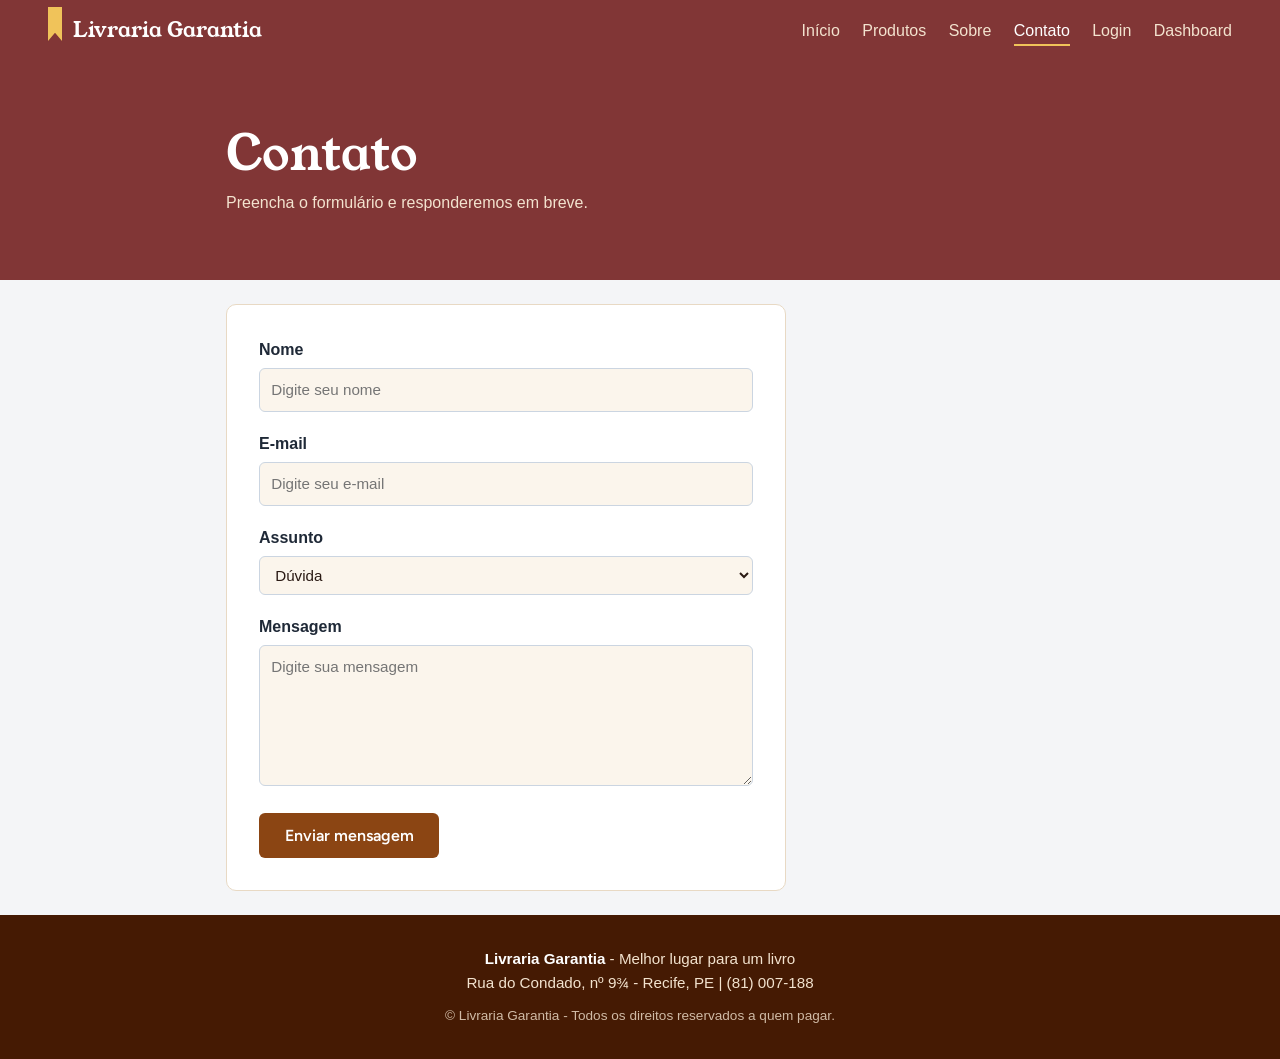
<file: contato.html>
<!DOCTYPE html>
<html lang="pt-BR">
<head>
  <meta charset="UTF-8">
  <meta name="viewport" content="width=device-width, initial-scale=1.0">
  <title>Contato | Livraria Garantia</title>
  <link rel="preconnect" href="https://fonts.googleapis.com">
  <link rel="preconnect" href="https://fonts.gstatic.com" crossorigin>
  <link href="https://fonts.googleapis.com/css2?family=Figtree:wght@400;600&family=Young+Serif&display=swap" rel="stylesheet">
  <link rel="stylesheet" href="css/css.css">
</head>
<body>
  <header class="navbar">
    <a class="logo" href="index.html"><span class="marca" aria-hidden="true"></span>Livraria Garantia</a>
    <nav aria-label="Principal"><ul class="nav-links"><li><a href="index.html">Início</a></li><li><a href="produto.html">Produtos</a></li><li><a href="sobre.html">Sobre</a></li><li><a href="contato.html" aria-current="page">Contato</a></li><li><a href="login.html">Login</a></li><li><a href="dashboard.html">Dashboard</a></li></ul></nav>
  </header>
  <section class="page-header"><div class="container"><h1>Contato</h1><p>Preencha o formulário e responderemos em breve.</p></div></section>
  <main class="container">
    <div class="formulario-container">
      <form action="#" method="post">
        <div class="form-group">
          <label for="nome">Nome</label>
          <input type="text" id="nome" name="nome" placeholder="Digite seu nome" autocomplete="name" required>
        </div>
        <div class="form-group">
          <label for="email">E-mail</label>
          <input type="email" id="email" name="email" placeholder="Digite seu e-mail" autocomplete="email" required>
        </div>
        <div class="form-group">
          <label for="assunto">Assunto</label>
          <select id="assunto" name="assunto">
            <option value="duvida">Dúvida</option>
            <option value="sugestao">Sugestão</option>
            <option value="outros">Outros</option>
          </select>
        </div>
        <div class="form-group">
          <label for="mensagem">Mensagem</label>
          <textarea id="mensagem" name="mensagem" rows="5" placeholder="Digite sua mensagem" required></textarea>
        </div>
        <button type="submit" class="btn">Enviar mensagem</button>
      </form>
    </div>
  </main>
  <footer class="footer">
    <div class="footer-content">
      <p><strong>Livraria Garantia</strong> - Melhor lugar para um livro</p>
      <p>Rua do Condado, nº 9¾ - Recife, PE | (81) 007-188</p>
      <p class="copyright">&copy; Livraria Garantia - Todos os direitos reservados a quem pagar.</p>
    </div>
  </footer>
</body>
</html>
</file>
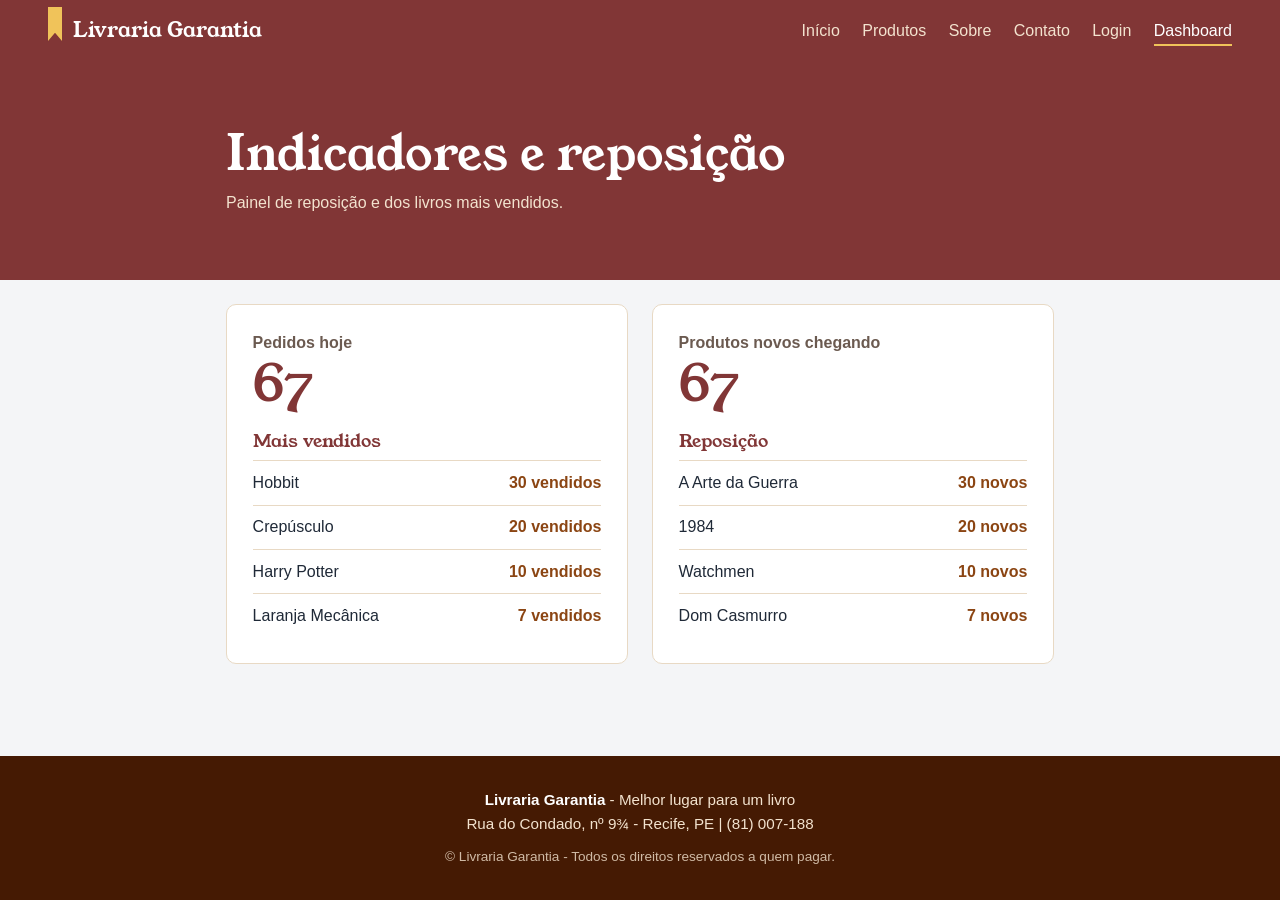
<file: dashboard.html>
<!DOCTYPE html>
<html lang="pt-BR">
<head>
  <meta charset="UTF-8">
  <meta name="viewport" content="width=device-width, initial-scale=1.0">
  <title>Dashboard | Livraria Garantia</title>
  <link rel="preconnect" href="https://fonts.googleapis.com">
  <link rel="preconnect" href="https://fonts.gstatic.com" crossorigin>
  <link href="https://fonts.googleapis.com/css2?family=Figtree:wght@400;600&family=Young+Serif&display=swap" rel="stylesheet">
  <link rel="stylesheet" href="css/css.css">
</head>
<body>
  <header class="navbar">
    <a class="logo" href="index.html"><span class="marca" aria-hidden="true"></span>Livraria Garantia</a>
    <nav aria-label="Principal"><ul class="nav-links"><li><a href="index.html">Início</a></li><li><a href="produto.html">Produtos</a></li><li><a href="sobre.html">Sobre</a></li><li><a href="contato.html">Contato</a></li><li><a href="login.html">Login</a></li><li><a href="dashboard.html" aria-current="page">Dashboard</a></li></ul></nav>
  </header>
  <section class="page-header"><div class="container"><h1>Indicadores e reposição</h1><p>Painel de reposição e dos livros mais vendidos.</p></div></section>
  <main class="container">
    <div class="grid-indicadores">
      <article class="card-indicador">
        <span class="label">Pedidos hoje</span>
        <span class="valor">67</span>
        <h4>Mais vendidos</h4>
        <ul><li><span>Hobbit</span><b>30 vendidos</b></li><li><span>Crepúsculo</span><b>20 vendidos</b></li><li><span>Harry Potter</span><b>10 vendidos</b></li><li><span>Laranja Mecânica</span><b>7 vendidos</b></li></ul>
      </article>
      <article class="card-indicador">
        <span class="label">Produtos novos chegando</span>
        <span class="valor">67</span>
        <h4>Reposição</h4>
        <ul><li><span>A Arte da Guerra</span><b>30 novos</b></li><li><span>1984</span><b>20 novos</b></li><li><span>Watchmen</span><b>10 novos</b></li><li><span>Dom Casmurro</span><b>7 novos</b></li></ul>
      </article>
    </div>
  </main>
  <footer class="footer">
    <div class="footer-content">
      <p><strong>Livraria Garantia</strong> - Melhor lugar para um livro</p>
      <p>Rua do Condado, nº 9¾ - Recife, PE | (81) 007-188</p>
      <p class="copyright">&copy; Livraria Garantia - Todos os direitos reservados a quem pagar.</p>
    </div>
  </footer>
</body>
</html>
</file>
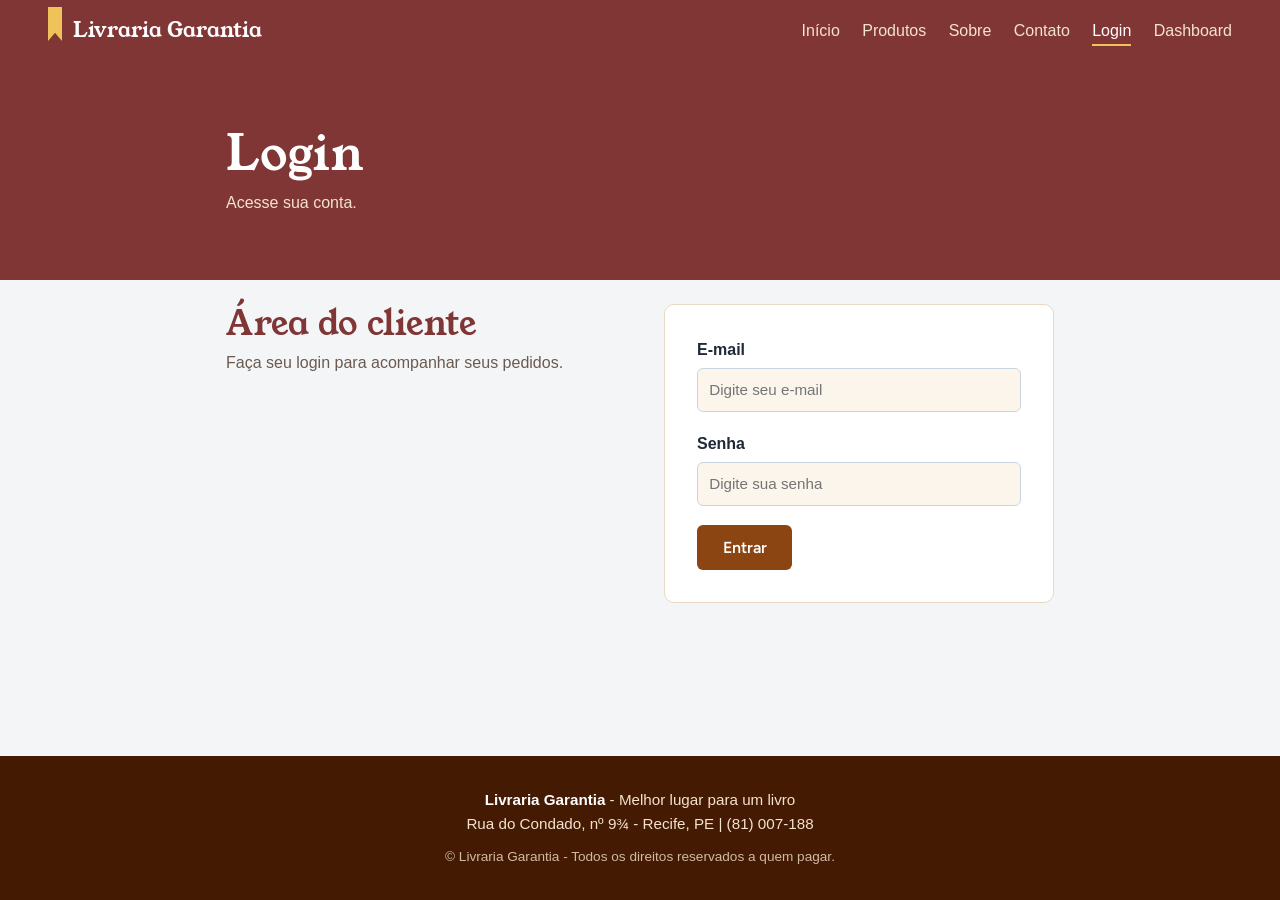
<file: login.html>
<!DOCTYPE html>
<html lang="pt-BR">
<head>
  <meta charset="UTF-8">
  <meta name="viewport" content="width=device-width, initial-scale=1.0">
  <title>Login | Livraria Garantia</title>
  <link rel="preconnect" href="https://fonts.googleapis.com">
  <link rel="preconnect" href="https://fonts.gstatic.com" crossorigin>
  <link href="https://fonts.googleapis.com/css2?family=Figtree:wght@400;600&family=Young+Serif&display=swap" rel="stylesheet">
  <link rel="stylesheet" href="css/css.css">
</head>
<body>
  <header class="navbar">
    <a class="logo" href="index.html"><span class="marca" aria-hidden="true"></span>Livraria Garantia</a>
    <nav aria-label="Principal"><ul class="nav-links"><li><a href="index.html">Início</a></li><li><a href="produto.html">Produtos</a></li><li><a href="sobre.html">Sobre</a></li><li><a href="contato.html">Contato</a></li><li><a href="login.html" aria-current="page">Login</a></li><li><a href="dashboard.html">Dashboard</a></li></ul></nav>
  </header>
  <section class="page-header"><div class="container"><h1>Login</h1><p>Acesse sua conta.</p></div></section>
  <main class="container">
    <div class="login-grid">
      <div class="painel-cliente">
        <h2>Área do cliente</h2>
        <p class="subtitle">Faça seu login para acompanhar seus pedidos.</p>
      </div>
      <div class="formulario-container">
        <form action="#" method="post">
          <div class="form-group">
          <label for="email">E-mail</label>
          <input type="email" id="email" name="email" placeholder="Digite seu e-mail" autocomplete="email" required>
        </div>
        <div class="form-group">
          <label for="senha">Senha</label>
          <input type="password" id="senha" name="senha" placeholder="Digite sua senha" autocomplete="current-password" required>
        </div>
          <button type="submit" class="btn">Entrar</button>
        </form>
      </div>
    </div>
  </main>
  <footer class="footer">
    <div class="footer-content">
      <p><strong>Livraria Garantia</strong> - Melhor lugar para um livro</p>
      <p>Rua do Condado, nº 9¾ - Recife, PE | (81) 007-188</p>
      <p class="copyright">&copy; Livraria Garantia - Todos os direitos reservados a quem pagar.</p>
    </div>
  </footer>
</body>
</html>
</file>
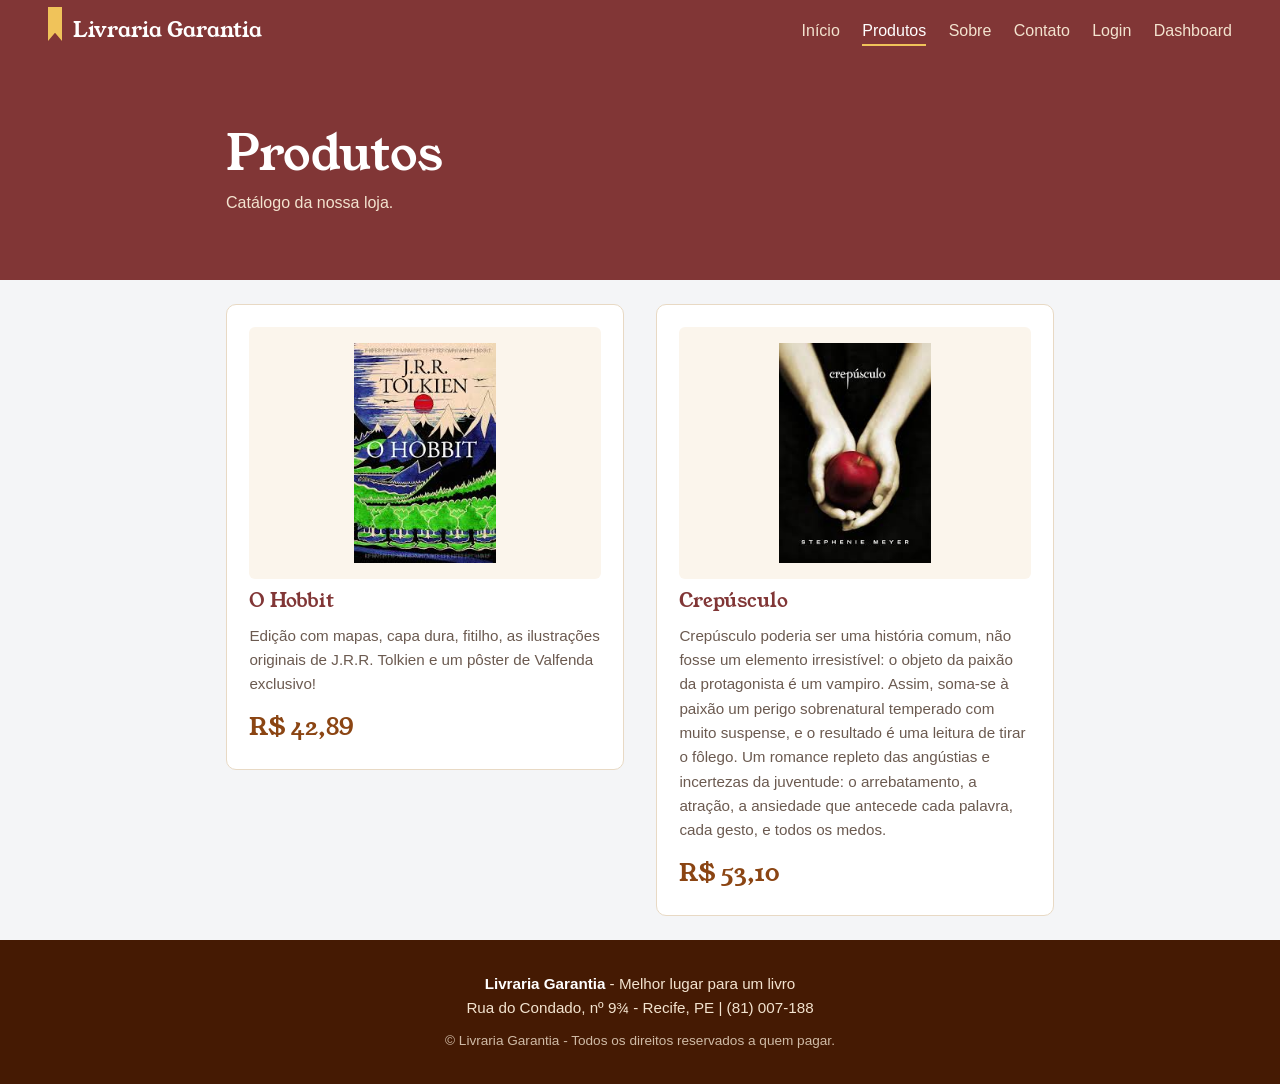
<file: produto.html>
<!DOCTYPE html>
<html lang="pt-BR">
<head>
  <meta charset="UTF-8">
  <meta name="viewport" content="width=device-width, initial-scale=1.0">
  <title>Produtos | Livraria Garantia</title>
  <link rel="preconnect" href="https://fonts.googleapis.com">
  <link rel="preconnect" href="https://fonts.gstatic.com" crossorigin>
  <link href="https://fonts.googleapis.com/css2?family=Figtree:wght@400;600&family=Young+Serif&display=swap" rel="stylesheet">
  <link rel="stylesheet" href="css/css.css">
</head>
<body>
  <header class="navbar">
    <a class="logo" href="index.html"><span class="marca" aria-hidden="true"></span>Livraria Garantia</a>
    <nav aria-label="Principal"><ul class="nav-links"><li><a href="index.html">Início</a></li><li><a href="produto.html" aria-current="page">Produtos</a></li><li><a href="sobre.html">Sobre</a></li><li><a href="contato.html">Contato</a></li><li><a href="login.html">Login</a></li><li><a href="dashboard.html">Dashboard</a></li></ul></nav>
  </header>
  <section class="page-header"><div class="container"><h1>Produtos</h1><p>Catálogo da nossa loja.</p></div></section>
  <main class="container">
    <div class="grid-produtos">
      <article class="card-produto">
        <div class="capa"><img src="img/hobbit.jpg" alt="Capa do livro O Hobbit" loading="lazy"></div>
        <h3>O Hobbit</h3>
        <p class="descricao">Edição com mapas, capa dura, fitilho, as ilustrações originais de J.R.R. Tolkien e um pôster de Valfenda exclusivo!</p>
        <span class="preco">R$ 42,89</span>
      </article>
      <article class="card-produto">
        <div class="capa"><img src="img/crepusculo.jpg" alt="Capa do livro Crepúsculo" loading="lazy"></div>
        <h3>Crepúsculo</h3>
        <p class="descricao">Crepúsculo poderia ser uma história comum, não fosse um elemento irresistível: o objeto da paixão da protagonista é um vampiro. Assim, soma-se à paixão um perigo sobrenatural temperado com muito suspense, e o resultado é uma leitura de tirar o fôlego. Um romance repleto das angústias e incertezas da juventude: o arrebatamento, a atração, a ansiedade que antecede cada palavra, cada gesto, e todos os medos.</p>
        <span class="preco">R$ 53,10</span>
      </article>
    </div>
  </main>
  <footer class="footer">
    <div class="footer-content">
      <p><strong>Livraria Garantia</strong> - Melhor lugar para um livro</p>
      <p>Rua do Condado, nº 9¾ - Recife, PE | (81) 007-188</p>
      <p class="copyright">&copy; Livraria Garantia - Todos os direitos reservados a quem pagar.</p>
    </div>
  </footer>
</body>
</html>
</file>
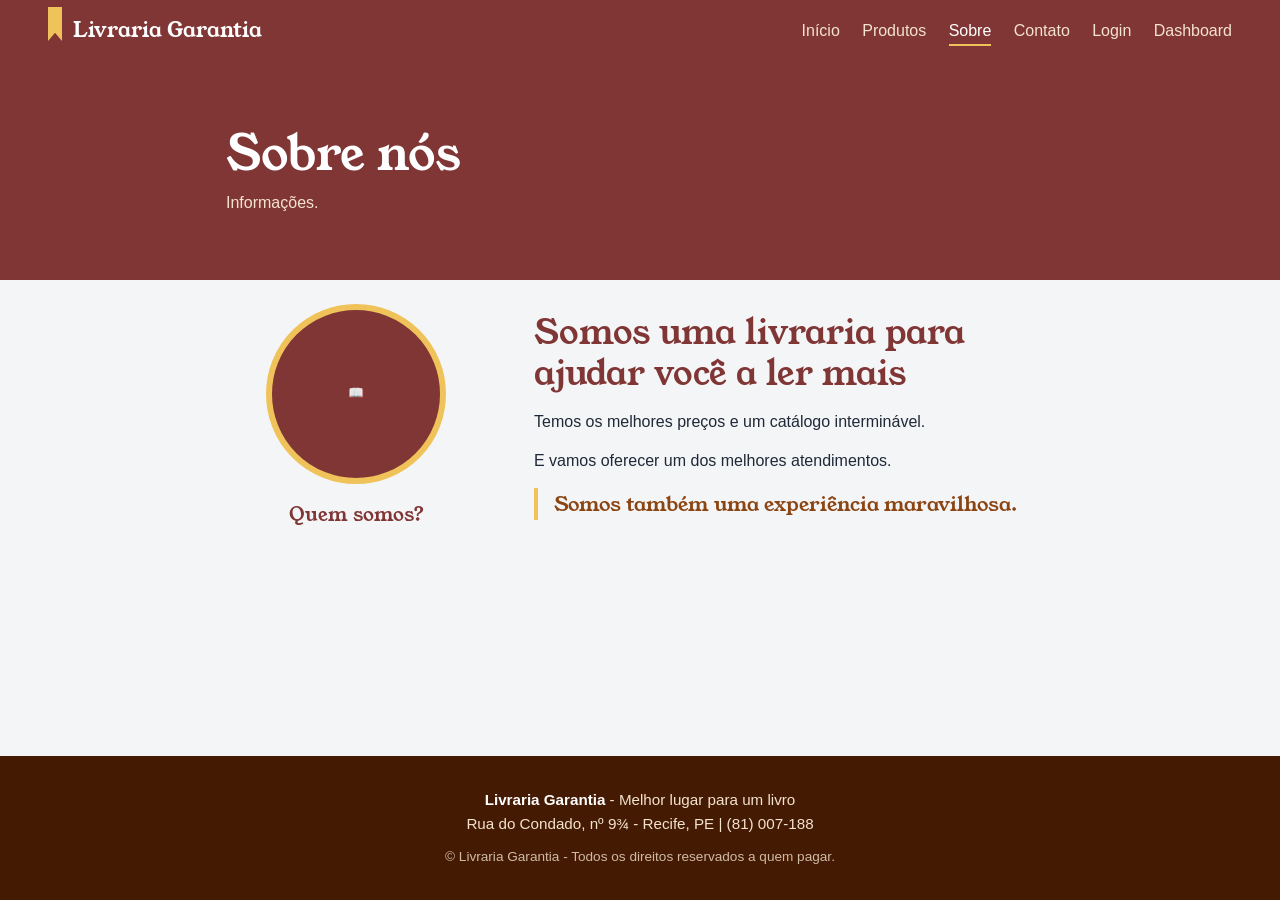
<file: sobre.html>
<!DOCTYPE html>
<html lang="pt-BR">
<head>
  <meta charset="UTF-8">
  <meta name="viewport" content="width=device-width, initial-scale=1.0">
  <title>Sobre nós | Livraria Garantia</title>
  <link rel="preconnect" href="https://fonts.googleapis.com">
  <link rel="preconnect" href="https://fonts.gstatic.com" crossorigin>
  <link href="https://fonts.googleapis.com/css2?family=Figtree:wght@400;600&family=Young+Serif&display=swap" rel="stylesheet">
  <link rel="stylesheet" href="css/css.css">
</head>
<body>
  <header class="navbar">
    <a class="logo" href="index.html"><span class="marca" aria-hidden="true"></span>Livraria Garantia</a>
    <nav aria-label="Principal"><ul class="nav-links"><li><a href="index.html">Início</a></li><li><a href="produto.html">Produtos</a></li><li><a href="sobre.html" aria-current="page">Sobre</a></li><li><a href="contato.html">Contato</a></li><li><a href="login.html">Login</a></li><li><a href="dashboard.html">Dashboard</a></li></ul></nav>
  </header>
  <section class="page-header"><div class="container"><h1>Sobre nós</h1><p>Informações.</p></div></section>
  <main class="container">
    <section class="sobre-grid">
      <figure class="ilustracao">
        <div class="selo" aria-hidden="true">📖</div>
        <figcaption>Quem somos?</figcaption>
      </figure>
      <div class="texto-container">
        <h2>Somos uma livraria para ajudar você a ler mais</h2>
        <p>Temos os melhores preços e um catálogo interminável.</p>
        <p>E vamos oferecer um dos melhores atendimentos.</p>
        <p class="destaque">Somos também uma experiência maravilhosa.</p>
      </div>
    </section>
  </main>
  <footer class="footer">
    <div class="footer-content">
      <p><strong>Livraria Garantia</strong> - Melhor lugar para um livro</p>
      <p>Rua do Condado, nº 9¾ - Recife, PE | (81) 007-188</p>
      <p class="copyright">&copy; Livraria Garantia - Todos os direitos reservados a quem pagar.</p>
    </div>
  </footer>
</body>
</html>
</file>
<file: css/css.css>
:root{
  --indigo:#813636; --indigo-2:#8b4513; --cafe:#451a03; --ouro:#f0c35a; --ouro-esc:#8b4513;
  --creme:#fff8eb; --papel:#fbf5ec; --branco:#fff; --texto:#2a1a14; --suave:#6b5a50; --linha:#e8d9c4;
  --serif:"Young Serif",Georgia,serif; --sans:"Figtree",system-ui,sans-serif;
}
*{box-sizing:border-box;margin:0}
html{scroll-padding-top:5rem}
body{font-family:var(--sans);color:var(--texto);background:var(--papel);line-height:1.6;
  min-height:100vh;display:flex;flex-direction:column}
img{max-width:100%;display:block}
h1,h2,h3,h4{font-family:var(--serif);font-weight:400;line-height:1.2;color:var(--indigo)}
a{color:var(--indigo-2)}
:focus-visible{outline:3px solid var(--ouro);outline-offset:3px}

/* Navegação */
.navbar{position:sticky;top:0;z-index:10;display:flex;flex-wrap:wrap;align-items:center;
  justify-content:space-between;gap:.5rem 2rem;padding:.9rem clamp(1rem,4vw,3rem);background:var(--indigo)}
.logo{display:flex;align-items:center;gap:.7rem;font-family:var(--serif);font-size:1.3rem;
  color:var(--branco);text-decoration:none}
.marca{width:14px;height:34px;background:var(--ouro);margin-top:-14px;
  clip-path:polygon(0 0,100% 0,100% 100%,50% 76%,0 100%)}
.nav-links{list-style:none;display:flex;flex-wrap:wrap;gap:.25rem 1.4rem;padding:0}
.nav-links a{color:#f3e3cf;text-decoration:none;padding:.3rem 0;border-bottom:2px solid transparent}
.nav-links a:hover{color:var(--branco);border-color:var(--linha)}
.nav-links a[aria-current="page"]{color:var(--branco);border-color:var(--ouro)}

/* Layout */
.container{width:100%;max-width:1040px;margin-inline:auto;padding:3rem 1.25rem}
main.container{flex:1}
.subtitle{color:var(--suave);margin:.4rem 0 2rem}
main h2{font-size:clamp(1.6rem,3vw,2.1rem)}

/* Cabeçalhos */
.hero{background:var(--indigo);color:var(--branco);padding:clamp(3.5rem,10vw,7rem) 1.25rem}
.hero-content{max-width:1040px;margin-inline:auto}
.hero h1{color:var(--branco);font-size:clamp(2.2rem,6vw,4.2rem);max-width:16ch}
.hero p{margin:1.2rem 0 2rem;font-size:1.2rem;color:#f3e3cf}
.page-header{background:var(--indigo);color:var(--branco)}
.page-header .container{padding-block:2.5rem}
.page-header h1{color:var(--branco);font-size:clamp(2rem,5vw,3rem)}
.page-header p{color:#f3e3cf;margin-top:.4rem}

/* Botões e formulários */
.btn{display:inline-block;border:0;border-radius:6px;background:var(--indigo-2);color:var(--branco);
  font:600 1rem var(--sans);padding:.8rem 1.6rem;text-decoration:none;cursor:pointer}
.btn:hover{background:#6d360f}
.hero .btn{background:var(--ouro);color:var(--cafe)}
.hero .btn:hover{background:#f6d27e}
.formulario-container{background:var(--branco);border:1px solid var(--linha);border-radius:10px;
  padding:2rem;max-width:560px}
.form-group{margin-bottom:1.2rem}
label{display:block;font-weight:600;margin-bottom:.35rem}
input,select,textarea{width:100%;font:inherit;color:var(--texto);background:var(--papel);
  border:1px solid #c9b8a3;border-radius:6px;padding:.7rem .85rem}
input:focus,select:focus,textarea:focus{outline:3px solid var(--ouro);outline-offset:0;border-color:var(--indigo)}
textarea{resize:vertical}
.login-grid{display:grid;grid-template-columns:1fr 1fr;gap:3rem;align-items:start}

/* Home */
.grid-cards{display:grid;grid-template-columns:repeat(auto-fit,minmax(280px,1fr));gap:1.5rem}
.card{background:var(--branco);border:1px solid var(--linha);border-radius:10px;padding:1.6rem}
.card h3{font-size:1.35rem}
.badge{display:inline-block;margin:.9rem 0 1.2rem;padding:.25rem .8rem;border-radius:99px;
  background:#fef3c7;color:#7c2d12;font-size:.9rem}
.card figure img{width:100%;border-radius:6px}
.card figcaption{margin-top:.6rem;font-weight:600;color:var(--suave)}

/* Produtos */
.grid-produtos{display:grid;grid-template-columns:repeat(auto-fill,minmax(280px,1fr));gap:2rem;align-items:start}
.card-produto{background:var(--branco);border:1px solid var(--linha);border-radius:10px;padding:1.4rem;
  display:flex;flex-direction:column;gap:.7rem}
.capa{background:var(--papel);border-radius:6px;padding:1rem}
.capa img{height:220px;width:100%;object-fit:contain}
.descricao{color:var(--suave);font-size:.95rem}
.preco{font-family:var(--serif);font-size:1.5rem;color:var(--ouro-esc)}

/* Sobre */
.sobre-grid{display:grid;grid-template-columns:minmax(200px,1fr) 2fr;gap:3rem;align-items:center}
.ilustracao{text-align:center}
.selo{width:180px;height:180px;margin:0 auto 1rem;border-radius:50%;background:var(--indigo);
  display:grid;place-items:center;font-size:4.5rem;border:6px solid var(--ouro)}
.ilustracao figcaption{font-family:var(--serif);font-size:1.2rem;color:var(--indigo)}
.texto-container p{margin-top:.9rem;max-width:60ch}
.destaque{font-family:var(--serif);font-size:1.25rem;color:var(--indigo-2);
  border-left:4px solid var(--ouro);padding-left:1rem}

/* Dashboard */
.grid-indicadores{display:grid;grid-template-columns:repeat(auto-fit,minmax(300px,1fr));gap:1.5rem}
.card-indicador{background:var(--branco);border:1px solid var(--linha);border-radius:10px;padding:1.6rem}
.label{display:block;color:var(--suave);font-weight:600}
.valor{display:block;font-family:var(--serif);font-size:3.2rem;line-height:1.1;color:var(--indigo)}
.card-indicador h4{margin:1.2rem 0 .5rem;font-size:1.1rem}
.card-indicador ul{list-style:none;padding:0}
.card-indicador li{display:flex;justify-content:space-between;gap:1rem;padding:.55rem 0;
  border-top:1px solid var(--linha)}
.card-indicador li b{font-weight:600;color:var(--indigo-2)}

/* Rodapé */
.footer{background:var(--cafe);color:#f3e3cf;padding:2rem 1.25rem;text-align:center;font-size:.95rem}
.footer strong{color:var(--branco)}
.copyright{margin-top:.6rem;font-size:.85rem;opacity:.8}

@media(max-width:720px){
  .login-grid,.sobre-grid{grid-template-columns:1fr;gap:2rem}
  .formulario-container{padding:1.4rem}
}

.btn-carrinho-nav {
      display: inline-flex;
      align-items: center;
      gap: 0.4rem;
      cursor: pointer;
    }
    .carrinho-badge {
      display: inline-flex;
      align-items: center;
      justify-content: center;
      min-width: 1.35rem;
      height: 1.35rem;
      padding: 0 0.35rem;
      border-radius: 999px;
      font-size: 0.8rem;
      font-weight: 600;
      background: #1f1f1f;
      color: #fff;
    }
    .carrinho-overlay {
      position: fixed;
      inset: 0;
      background: rgba(0, 0, 0, 0.45);
      z-index: 998;
    }
    .carrinho-overlay[hidden],
    .aba-carrinho[hidden] {
      display: none;
    }
    .aba-carrinho {
      position: fixed;
      top: 0;
      right: 0;
      width: min(400px, 92vw);
      height: 100vh;
      background: #fff;
      color: #1f1f1f;
      box-shadow: -6px 0 24px rgba(0, 0, 0, 0.18);
      z-index: 999;
      display: flex;
      flex-direction: column;
      padding: 1.5rem;
      box-sizing: border-box;
    }
    .aba-carrinho-header {
      display: flex;
      align-items: center;
      justify-content: space-between;
      border-bottom: 1px solid #e5e5e5;
      padding-bottom: 0.9rem;
      margin-bottom: 1rem;
    }
    .aba-carrinho-header h2 {
      margin: 0;
      font-size: 1.35rem;
    }
    .btn-fechar-carrinho {
      background: transparent;
      border: 1px solid #ccc;
      border-radius: 6px;
      padding: 0.35rem 0.65rem;
      cursor: pointer;
      font-size: 1rem;
    }
    .carrinho-lista {
      list-style: none;
      margin: 0;
      padding: 0;
      flex: 1;
      overflow-y: auto;
      display: flex;
      flex-direction: column;
      gap: 0.85rem;
    }
    .carrinho-item {
      display: flex;
      align-items: center;
      justify-content: space-between;
      gap: 0.75rem;
      padding: 0.75rem;
      border: 1px solid #ececec;
      border-radius: 8px;
    }
    .carrinho-item-info strong {
      display: block;
    }
    .carrinho-item-acoes {
      display: flex;
      align-items: center;
      gap: 0.4rem;
    }
    .carrinho-item-acoes button {
      width: 1.75rem;
      height: 1.75rem;
      border: 1px solid #ccc;
      background: #f8f8f8;
      border-radius: 4px;
      cursor: pointer;
      font-weight: 600;
    }
    .carrinho-vazio {
      text-align: center;
      opacity: 0.7;
      margin-top: 2rem;
    }
    .aba-carrinho-footer {
      border-top: 1px solid #e5e5e5;
      padding-top: 1rem;
      margin-top: 1rem;
      display: flex;
      flex-direction: column;
      gap: 0.75rem;
    }
    .carrinho-total {
      display: flex;
      justify-content: space-between;
      font-size: 1.1rem;
      font-weight: 600;
    }
    .carrinho-acoes-footer {
      display: flex;
      gap: 0.5rem;
    }
    .carrinho-acoes-footer .btn {
      flex: 1;
      text-align: center;
    }
    
    * { box-sizing: border-box; }
body { font-family: Arial, sans-serif; margin: 0; background: #f4f5f7; color: #1f2937; }
.topo { background: #1e293b; color: #fff; padding: 1.5rem 1rem; text-align: center; }
.topo h1 { margin: 0 0 0.35rem; font-size: 1.75rem; }
.topo p { margin: 0; opacity: 0.85; }
.container { max-width: 860px; margin: 1.5rem auto; padding: 0 1rem; }
.container-largo { max-width: 1140px; }
.cartao { background: #fff; border-radius: 10px; padding: 1.5rem; margin-bottom: 1.25rem; box-shadow: 0 2px 10px rgba(0,0,0,0.06); }
.centro { text-align: center; }
.menu-botoes { display: flex; gap: 1rem; justify-content: center; flex-wrap: wrap; margin-top: 1rem; }
.botao { display: inline-block; background: #2563eb; color: #fff; text-decoration: none; border: none; border-radius: 8px; padding: 0.65rem 1.1rem; font-size: 0.95rem; cursor: pointer; }
.botao:hover { filter: brightness(0.95); }
.botao-grande { padding: 0.9rem 1.5rem; font-size: 1.05rem; }
.botao-secundario { background: #0f766e; }
.botao-neutro { background: #6b7280; }
.link-voltar { display: inline-block; margin-bottom: 1rem; color: #2563eb; text-decoration: none; font-weight: bold; }
fieldset { border: 1px solid #e5e7eb; border-radius: 8px; padding: 1rem; margin-bottom: 1rem; }
legend { font-weight: bold; padding: 0 0.4rem; }
.grade { display: grid; grid-template-columns: repeat(auto-fit, minmax(200px, 1fr)); gap: 1rem; margin-bottom: 0.75rem; }
.campo { display: flex; flex-direction: column; gap: 0.35rem; }
.campo-largo { grid-column: span 2; }
.campo-check { flex-direction: row; align-items: center; gap: 0.5rem; }
input, select, textarea { padding: 0.55rem 0.7rem; border: 1px solid #cbd5e1; border-radius: 6px; font-size: 0.95rem; font-family: inherit; }
.acoes { display: flex; gap: 0.75rem; flex-wrap: wrap; margin-top: 1rem; }
.alerta { padding: 1rem; border-radius: 8px; margin-bottom: 1rem; }
.alerta-sucesso { background: #dcfce7; color: #14532d; border: 1px solid #86efac; }
.alerta-erro { background: #fee2e2; color: #7f1d1d; border: 1px solid #fca5a5; }
.escondido { display: none; }
.detalhe { background: rgba(0,0,0,0.05); padding: 0.6rem; border-radius: 6px; overflow-x: auto; font-size: 0.85rem; }
.tabela-rolagem { overflow-x: auto; }
.tabela { width: 100%; border-collapse: collapse; margin-top: 0.75rem; }
.tabela th, .tabela td { padding: 0.6rem; border-bottom: 1px solid #e5e7eb; text-align: left; }
.tabela th.num, .tabela td.num { text-align: right; }
.linha-repor { background: #fef9c3; }
.linha-zerado { background: #fee2e2; }
.linha-inativo { opacity: 0.6; }
.marcador { display: inline-block; width: 14px; height: 14px; border: 1px solid #9ca3af; vertical-align: middle; border-radius: 3px; }
.selo { padding: 0.2rem 0.5rem; border-radius: 999px; font-size: 0.8rem; font-weight: bold; }
.selo-ok { background: #dcfce7; color: #166534; }
.selo-erro { background: #fee2e2; color: #991b1b; }
.raio-x { background: #f8fafc; border: 1px dashed #94a3b8; }
.rodape { text-align: center; padding: 1.5rem 1rem; color: #64748b; font-size: 0.9rem; }
@media (max-width: 640px) { .campo-largo { grid-column: span 1; } }
</file>
